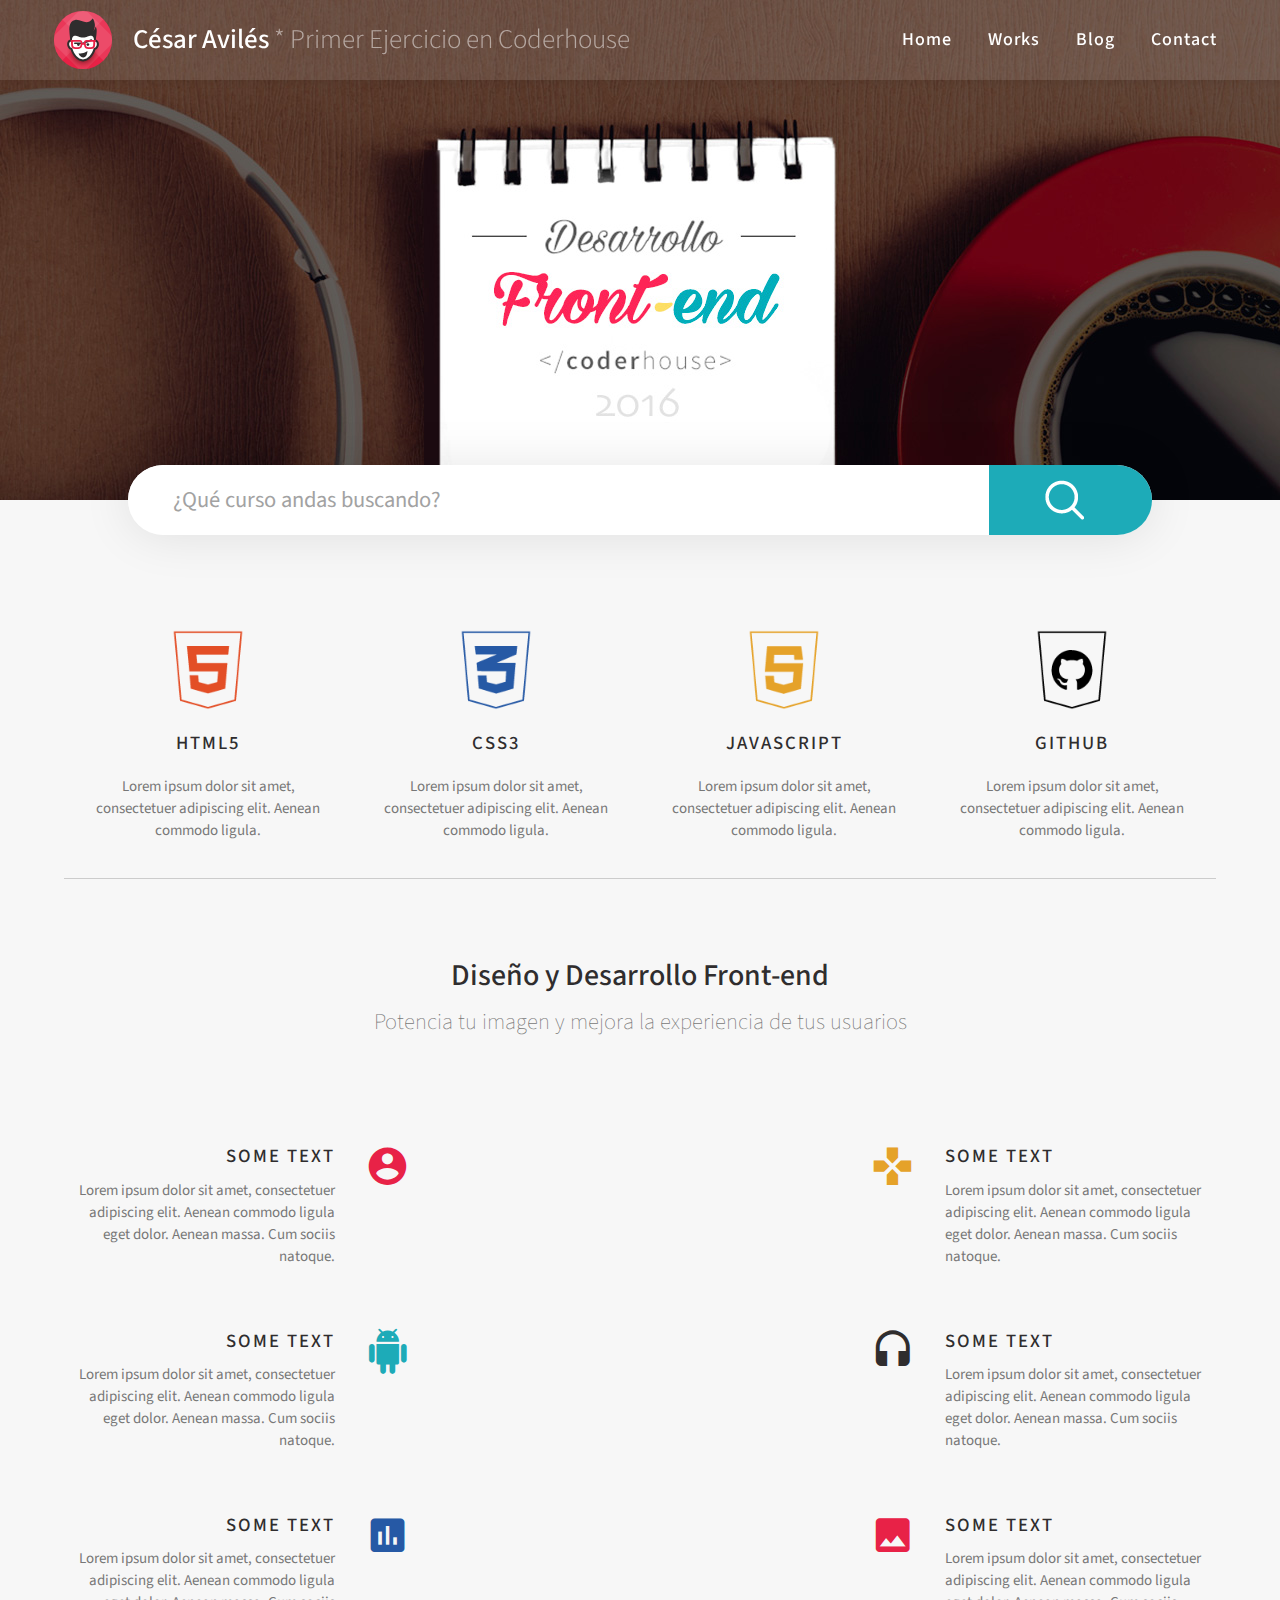
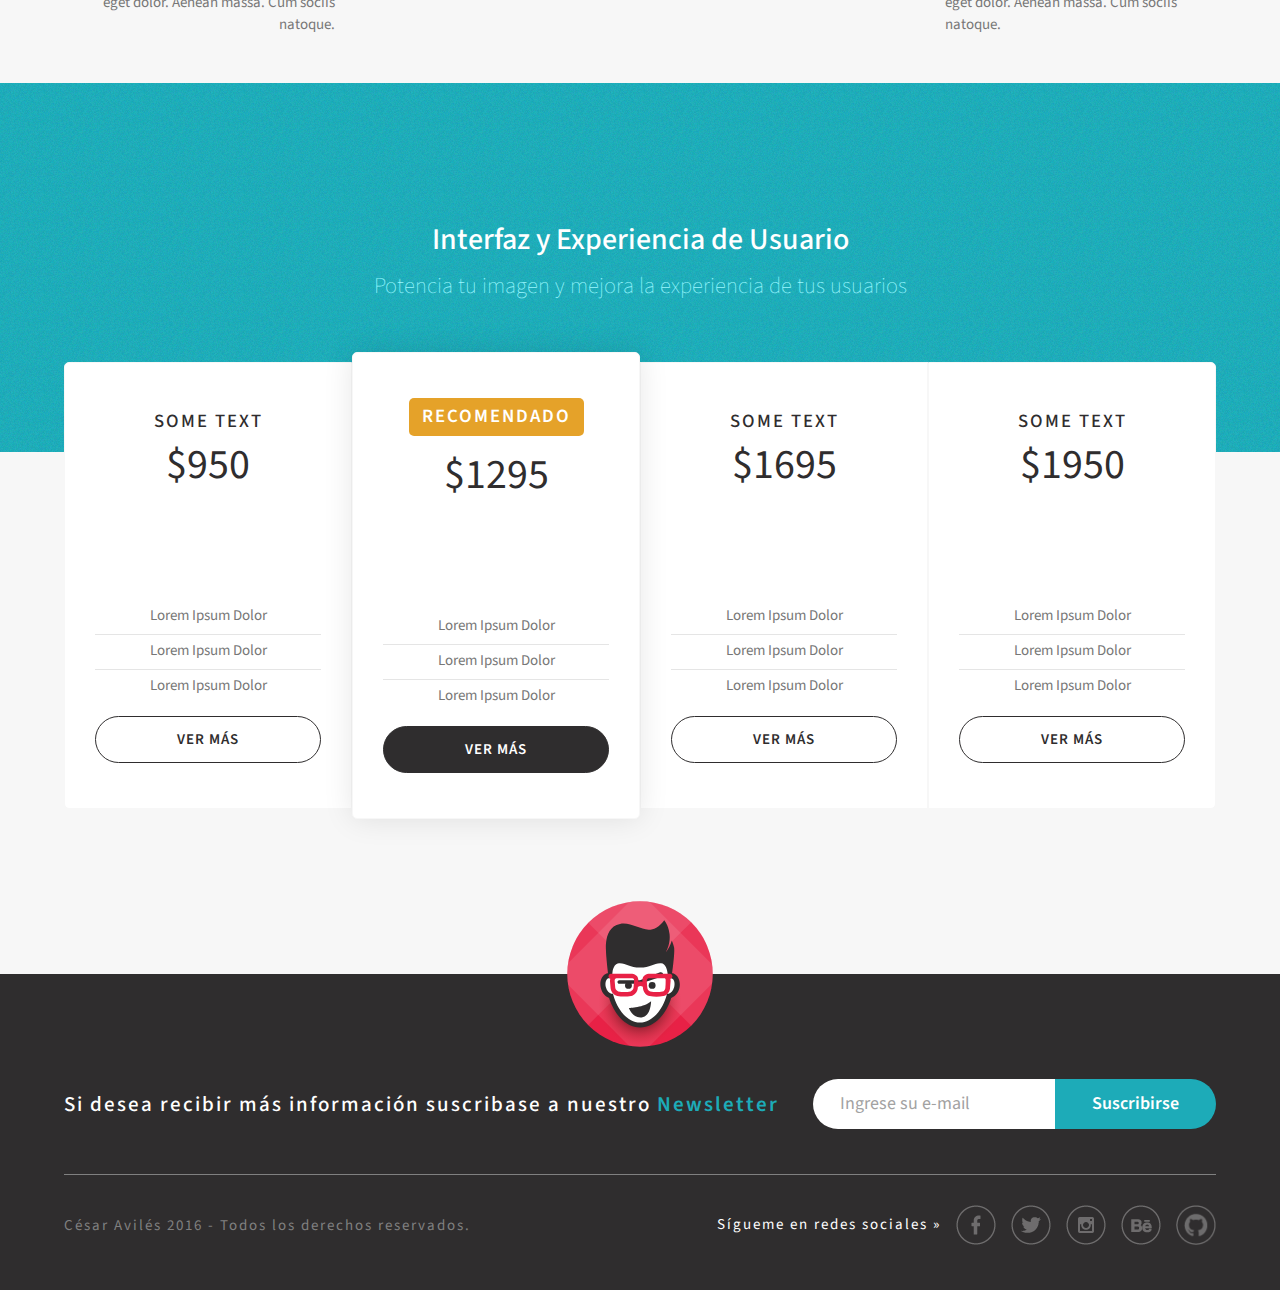
<file: index.html>
<!DOCTYPE html>
<html lang="es">

    <head>
        <meta charset="utf-8">
        <title>César Avilés | Coderhouse 2016</title>
        <meta name="description" content="Primer ejercicio de Front-end en Coderhouse 2016">
        
    <!--FAVICON-->
    <link rel="shortcut icon" href="img/favicon.png">
    <!--FAVICON-->
        
    <!--STYLE CSS-->
    <link rel="stylesheet" href="css/style.css">
    <link rel="stylesheet" href="css/generales.css">
    <link rel="stylesheet" href="css/animate.css">
    <link rel="stylesheet" href="fonts/fonts.css">
    <!--STYLE CSS-->
     
    <!--JS-->
    <script src="https://code.jquery.com/jquery-3.1.0.min.js"></script>
    <!--efecto menu scroll-->
    <script src="js/efecto-menu.js"></script>
        
        <!-- Open Graph data -->
        <meta property="og:url"content="https://grafiaviles.github.io/ejercicio-4-terminal/"/>
        <meta property="og:type"content="website"/>
        <meta property="og:site_name"content="César Avilés - Coderhouse 2016"/>
    
        <meta property="og:title"content="Desarrollo Front-End - Coderhouse 2016"/>
        <meta property="og:description"content="Este es el primer ejercicio de diseño de interfaz & desarrollo front-end en Coderhouse 2016"/>
    
        <meta property="og:image" content="http://laescala.cl/images/img--opengraph.png"/>
        <meta property="og:image:height" content="700"/>
        <meta property="og:image:width" content="700"/>
        <!-- Open Graph data -->
        
        <!-- Open Google Share -->
        <meta itemprop="name" content="César Avilés - Coderhouse 2016">
        <meta itemprop="description" content="Este es el primer ejercicio de diseño de interfaz & desarrollo front-end en Coderhouse 2016">
        <meta itemprop="image" content="http://laescala.cl/images/img--opengraph.png">
        <!-- End Google Share -->
    
    </head>

<body>

    <!--Abre Header-->
    <header class="efecto-menu">
        
            <!--Abre logotipo-->
            <figure class="logotipo clearfix">
            <a href="#"><img src="img/icon-grafiaviles.svg" alt="Grafiaviles"></a>
            <p>César Avilés <span><!--* Ui Designer & Developer Web--> * Primer Ejercicio en Coderhouse</span></p>
            </figure>
            <!--Cierre logotipo-->
        
            
        <nav>
            <li><a href="#">Home</a></li>
            <li><a href="https://www.github.com/grafiaviles" target="_blank">Works</a></li>
            <li><a href="https://www.github.com/grafiaviles" target="_blank">Blog</a></li>
            <li><a href="https://www.github.com/grafiaviles" target="_blank">Contact</a></li>
        </nav>
       
            
    </header>
    <!--End Header-->
    
    <!--Open Cover-->
    <section class="cover"></section>
    <!--End Cover-->
    
    <!--Open Cover-->
            
            <form class="buscador" action="action-page.php">
            
                <input type="search" name="campo" autofocus placeholder="¿Qué curso andas buscando?">
        
                <input type="submit" name="buscar" class="lupa" value="">
                
            </form>
    <!--End Cover-->
    
    <!--Open Cover-->
    <section class="block servicios clearfix">
        
        <article class="item-1">
            
            <a href="https://www.github.com/grafiaviles" target="_blank">
            <figure class="icon-ima">
            <img class="init-ima" src="img/html5-inicio.png" alt="HTML5">
            <img class="end-ima" src="img/html5-end.png" alt="HTML5">
            </figure>
            </a>
            
            <h3>HTML5</h3>
            
            <p>
            Lorem ipsum dolor sit amet, consectetuer adipiscing elit. Aenean commodo ligula.
            </p>
            
        </article>
        
        <article class="item-1">
            
            <a href="https://www.github.com/grafiaviles" target="_blank">
            <figure class="icon-ima">
            <img class="init-ima" src="img/css3-inicio.png" alt="HTML5">
            <img class="end-ima" src="img/css3-end.png" alt="HTML5">
            </figure>
            </a>
            
            <h3>CSS3</h3>
            
            <p>
            Lorem ipsum dolor sit amet, consectetuer adipiscing elit. Aenean commodo ligula.
            </p>
            
        </article>
        
        <article class="item-1">
            
            <a href="https://www.github.com/grafiaviles" target="_blank">
            <figure class="icon-ima">
            <img class="init-ima" src="img/js-inicio.png" alt="HTML5">
            <img class="end-ima" src="img/js-end.png" alt="HTML5">
            </figure>
            </a>
            
            <h3>JAVASCRIPT</h3>
            
            <p>
            Lorem ipsum dolor sit amet, consectetuer adipiscing elit. Aenean commodo ligula.
            </p>
            
        </article>
        
        <article class="item-1">
            
            <a href="https://www.github.com/grafiaviles" target="_blank">
            <figure class="icon-ima">
            <img class="init-ima" src="img/gh-inicio.png" alt="HTML5">
            <img class="end-ima" src="img/gh-end.png" alt="HTML5">
            </figure>
            </a>
            
            <h3>GITHUB</h3>
            
            <p>
            Lorem ipsum dolor sit amet, consectetuer adipiscing elit. Aenean commodo ligula.
            </p>
                
            
        </article>
            
    </section>
    <!--End Cover-->
    
    
    <!--Abre block 2-->
    
    <section class="block cont-phone">
        
        <hgroup>
            
            <h1>Diseño y Desarrollo Front-end</h1>
            <h2>Potencia tu imagen y mejora la experiencia de tus usuarios</h2>
            
        </hgroup>
        
        <section class="item-phone">
            
                <!--Bloque LEFT-->
                <div class="item-left">
                    
                    <!--Left Block 1-->
                    <article class="text-left clearfix">
                        
                        <div class="grupo-text-left">
                        <h3>Some Text</h3>
                        <p>Lorem ipsum dolor sit amet, consectetuer adipiscing elit. Aenean commodo ligula eget dolor. Aenean massa. Cum sociis natoque.</p>
                        </div>
                        
                        <i class="icon-account_circle iconmoon"></i>
                    
                    </article>
                    
                    <!--Left Block 2-->
                    <article class="text-left clearfix">
                        
                        <div class="grupo-text-left">
                        <h3>Some Text</h3>
                        <p>Lorem ipsum dolor sit amet, consectetuer adipiscing elit. Aenean commodo ligula eget dolor. Aenean massa. Cum sociis natoque.</p>
                        </div>
                        
                        <i class="icon-android iconmoon"></i>
                    
                    </article>
                    
                    <!--Left Block 3-->
                    <article class="text-left clearfix">
                        
                        <div class="grupo-text-left">
                        <h3>Some Text</h3>
                        <p>Lorem ipsum dolor sit amet, consectetuer adipiscing elit. Aenean commodo ligula eget dolor. Aenean massa. Cum sociis natoque.</p>
                        </div>
                        
                        <i class="icon-poll iconmoon"></i>
                    
                    </article>

                </div>


                <!--Bloque CENTER-->
                <div class="item-center">
            
                   <img class="iphone wow fadeInUp" data-wow-delay=".4s"src="img/iphone.png" alt="Phone-Graphic">
                    
                    <img class="icon-yo wow bounceIn" data-wow-delay=".4s" src="img/icon-cesar.png">
                    
                    <img class="orig-1 wow fadeInLeft" data-wow-delay=".6s" src="img/origami-1.png">
                    
                    <img class="orig-2 wow fadeInRight" data-wow-delay=".8s" src="img/origami-2.png">
            
                </div>

            
                <!--Bloque LEFT-->
                <div class="item-left">
                    
                    <!--Left Block 1-->
                    <article class="text-left text-der clearfix">
                        
                        <div class="grupo-text-der">
                        <h3>Some Text</h3>
                        <p>Lorem ipsum dolor sit amet, consectetuer adipiscing elit. Aenean commodo ligula eget dolor. Aenean massa. Cum sociis natoque.</p>
                        </div>
                        
                        <i class="icon-games iconmoon"></i>
                        
                    </article>
                    
                    <!--Left Block 2-->
                    <article class="text-left text-der clearfix">
                        
                        
                        <div class="grupo-text-der">
                        <h3>Some Text</h3>
                        <p>Lorem ipsum dolor sit amet, consectetuer adipiscing elit. Aenean commodo ligula eget dolor. Aenean massa. Cum sociis natoque.</p>
                        </div>
                        
                        <i class="icon-headset iconmoon"></i>
                        
                    </article>
                    
                    <!--Left Block 3-->
                    <article class="text-left text-der clearfix">
                        
                        
                        <div class="grupo-text-der">
                        <h3>Some Text</h3>
                        <p>Lorem ipsum dolor sit amet, consectetuer adipiscing elit. Aenean commodo ligula eget dolor. Aenean massa. Cum sociis natoque.</p>
                        </div>
                        
                        <i class="icon-photo iconmoon"></i>
                    
                    </article>

                </div>
        
        </section>
        
            
    </section>
    
    <!--Fin block 2-->
    
    
    
    <!--Inicio block 3-->
    <section class="block-top">
    
        <hgroup>
            
            <h1>Interfaz y Experiencia de Usuario</h1>
            <h2>Potencia tu imagen y mejora la experiencia de tus usuarios</h2>
            
        </hgroup>
        
        <section class="cont-tablas">
            
            <!--Tabla-1-->
            <article class="tabla-precio">
                
                <h3>Some Text</h3>
                <h1>$950</h1>
                
                <i class="iconos-precios icon-keyboard_voice wow fadeInUp" data-wow-delay=".2s"></i>
                
                <p>Lorem Ipsum Dolor</p>
                <p>Lorem Ipsum Dolor</p>
                <p>Lorem Ipsum Dolor</p>
                
                <a href="https://www.github.com/grafiaviles" target="_blank">
                VER MÁS
                </a>
            
            </article>
            
            <!--Tabla-2-->
            <article class="tabla-precio">
                
                <h3 class="destacado">Recomendado</h3>
                <h1>$1295</h1>
                
                <i class="iconos-precios icon-ac_unit wow fadeInUp" data-wow-delay=".4s"></i>
                
                <p>Lorem Ipsum Dolor</p>
                <p>Lorem Ipsum Dolor</p>
                <p>Lorem Ipsum Dolor</p>
                
                <a class="active-btn" href="https://www.github.com/grafiaviles" target="_blank">
                VER MÁS
                </a>
            
            </article>
            
            <!--Tabla-3-->
            <article class="tabla-precio">
                
                <h3>Some Text</h3>
                <h1>$1695</h1>
                
                <i class="iconos-precios icon-layers wow fadeInUp" data-wow-delay=".6s"></i>
                
                <p>Lorem Ipsum Dolor</p>
                <p>Lorem Ipsum Dolor</p>
                <p>Lorem Ipsum Dolor</p>
                
                <a href="https://www.github.com/grafiaviles" target="_blank">
                VER MÁS
                </a>
            
            </article>
            
            <!--Tabla-4-->
            <article class="tabla-precio">
                
                <h3>Some Text</h3>
                <h1>$1950</h1>
                
                <i class="iconos-precios icon-palette wow fadeInUp" data-wow-delay=".8s"></i>
                
                <p>Lorem Ipsum Dolor</p>
                <p>Lorem Ipsum Dolor</p>
                <p>Lorem Ipsum Dolor</p>
                
                <a href="https://www.github.com/grafiaviles" target="_blank">
                VER MÁS
                </a>
            
            </article>
            
        </section>
    
    </section>
    <!--Fin block 3-->
    
    <!--Icon down-->
    
    <!--Open Contacto-->
    <footer class="full-cont">
        
        <a href="https://www.github.com/grafiaviles" target="_blank"><img class="icon-down" src="img/icon-grafiaviles.svg"></a>
        
        <section class="center-cont">
    
            <h3>Si desea recibir más información suscribase a nuestro <mark>Newsletter</mark></h3>

            <form action="#" method="post" class="info">

                <input type="email" name="email" class="email" required autocomplete="on" placeholder="Ingrese su e-mail">

                <input type="submit" name="submit" class="btn-info" value="Suscribirse">

            </form>
            
        </section>
        
        <section class="datos">
            
            <h6>César Avilés 2016 - Todos los derechos reservados.</h6>
                
            <ul class="redes">
                
            <p>Sígueme en redes sociales »</p>
                
                <a href="https://www.facebook.com/CesarPandyAvilesCuevas" target="_blank"><img src="img/face.png" alt="Facebook"></a>
                <a href="https://twitter.com/grafiaviles" target="_blank"><img src="img/tw.png" alt="Twitter"></a>
                <a href="https://www.instagram.com/grafiaviles/" target="_blank"><img src="img/insta.png" alt="Insta"></a>
                <a href="https://www.behance.net/grafiaviles" target="_blank"><img src="img/be.png" alt="Behance"></a>
                <a href="https://www.github.com/grafiaviles" target="_blank"><img src="img/github-icon.png" alt="Github"></a>
            
            </ul>
            
            
        </section>
        
    
    </footer>
    <!--End Contacto-->
    
    
    
    
    
    
    

<script type="text/javascript" src="js/wow.min.js"></script>
<script>	
  new WOW().init();    
</script>    

           
</body>


</html>
</file>
<file: css/style.css>
@import 'https://fonts.googleapis.com/css?family=Source+Sans+Pro:300,400,600';


/*Abre Estilos Generales*/

* {
    box-sizing: border-box;
    box-sizing: -webkit-border-box;
    box-sizing: -moz-border-box;
    box-sizing: -ms-border-box;
    box-sizing: -o-border-box;
    margin: 0;
    padding: 0;
}

.clearfix:before, .clearfix:after {
    display: table;
    content: "";
}

.clearfix:after {
    clear: both;
}

body {
    font-family: 'Source Sans Pro', sans-serif;
    text-align: center;
    margin: 0;
    padding: 0;
    font-size: 15px;
    -webkit-font-smoothing: antialiased;
	-moz-osx-font-smoothing: grayscale;
    background-color: #f7f7f7;
    height: 100vh;
    display: flex;
    display: -webkit-flex;
    flex-wrap: wrap;
}

header, section, article, aside, div, nav, footer, hgroup, figure, menu, main, summary, figcaption, img {
    display: block;
}


h1, h3 {
    color: #2f2d2e;
}

h1 {
    font-size: 2em;
    font-weight: 500;
    padding-bottom: .3em;
}

h2 {
    font-size: 1.5em;
    font-weight: lighter;
    color: #777777;
}

h3 {
    font-size: 1.25em;
    font-weight: 500;
    letter-spacing: 2px;
    text-transform: uppercase;
}

a {
    text-decoration: none;
    transition: all .4s ease;
    color: #777777;
    font-weight: normal;
}

a:link {
    color: white;
}

p {
    font-size: 1em;
    color: #777777;
    line-height: 22px;
    font-weight: normal;
}

img {
    width: 100%;
    position: relative;
    -webkit-user-select: none;
    -ms-user-select: none;
    user-select: none;
    -webkit-user-drag: none;
    user-drag: none;
}

hgroup {
    width: 100%;
    margin-bottom: 5em;
    min-width: 960px;
}

section, article, div, aside, nav, figure, img, hgroup, footer, header, summary, span {
    display: block;
}

/*Abre Header*/



header {
    width: 100%;
    min-width: 960px;
    box-shadow: 0 0 10px rgba(0, 0, 0, .1);
    -webkit-box-shadow: 0 0 10px rgba(0, 0, 0, .1);
    display: flex;
    display: -webkit-flex /* Safari */;
    display: -moz-flex;
    display: -ms-flex;
    display: -o-flex;
    justify-content: space-between;
    align-items: center;
    padding: 0 3em;
    position: fixed;
    z-index: 1000 !important;
    background-color: rgba(255, 255, 255, 0.1);
    transition: all .4s ease-in-out;
    
}

header .logotipo {
    display: flex;
    display: -webkit-flex;
    display: -moz-flex;
    display: -ms-flex;
    display: -o-flex;
    justify-content: flex-start;
    align-items: center;
    flex: auto;
}

header .logotipo img {
    width: 76px;
    height: 60px;
    margin-right: .8em;
    transition: all .4s ease-in-out;
}

header .logotipo p {
    text-align: left;
    font-size: 1.8em;
    font-weight: 500;
    color: white;
    transition: all .4s ease-in-out;
}

header .logotipo p span {
    font-size: 1em;
    font-weight: 300;
    color: rgba(255, 255, 255, 0.51);
    display: inline-block;
}

header nav {
    position: relative;
    
}

header nav li {
    float: left;
    list-style: none;
}

header nav li a {
    line-height: 80px;
    padding: 0 1em;
    font-size: 1.2em;
    letter-spacing: 1px;
    font-weight: 500;
    color: white;
    transition: all .4s ease;
    display: block;
}

header nav li a:hover {
    box-shadow: 0 -5px 0 0 #e82247 inset;
}

.menu-fixed {
    background-color: #2f2d2e;
}

.menu-fixed nav li a {
    line-height: 65px;
    font-size: 1.1em;
}

.menu-fixed nav li a:hover {
    box-shadow: 0 -5px 0 0 #e82247 inset;
    color: white;
}

.menu-fixed .logotipo img {
    width: 50px;
    height: 50px;
    margin-right: 1em;
    transform: rotate(360deg);
    -webkit-transform: rotate(360deg);
}

.menu-fixed .logotipo p {
    font-size: 1.3em;
    
}

/*Abre Cover*/

.cover {
    width: 100%;
    min-width: 960px;
    background-image: url(../img/cover.jpg);
    height: 500px;
    background-attachment: fixed;
    background-repeat: no-repeat;
    background-position: center top;
}

/* Abre buscador */

.buscador {
    width: 80%;
    min-width: 960px;
    max-width: 1280px;
    height: 70px;
    background-color: #f5f5f5;
    margin: auto;
    display: flex;
    display: -webkit-flex;
    display: -moz-flex;
    display: -ms-flex;
    display: -o-flex;
    justify-content: center;
    align-items: center;
    position: relative;
    top: -35px;
    box-shadow: 0 0 50px rgba(0, 0, 0, 0.1);
    border-radius: 50px;
}

.buscador input[type="search"] {
    width: 80%;
    height: 70px;
    margin: 0;
    background-color: white;
    border: none;
    font-size: 1.5em;
    padding-left: 2em;
    color: #777777;
    border-radius: 50px 0 0 50px;
    transition: all .4s ease;
}

.buscador input[type="search"]:focus {
    width: 100%;
}

.buscador input[type="submit"] {
    width: 20%;
    height: 70px;
    border-radius: 0 50px 50px 0;
    -webkit-appearance: button;
    -moz-appearance: button;
    -ms-appearance: button;
    -o-appearance: button;
    cursor: pointer;
    border: none;
    font-family: 'Source Sans Pro', sans-serif;
    font-weight: 400;
    background-color: #1DABB8;
    color: white;
    margin: 0;
    transition: all .4s ease;
}

.buscador input[type="submit"]:hover {
    background-color: #e82247;
}

.buscador input[class="lupa"] {
    background-image: url(../img/lupa.png);
    background-repeat: no-repeat;
    background-position: 45% 50%;
}

/**::-webkit-input-placeholder {
    color: #bcbcbc;
}

*::-moz-input-placeholder {
    color: #bcbcbc;
}

*::-ms-input-placeholder {
    color: #bcbcbc;
}*/

input::-webkit-input-placeholder {
  color: #a2a2a2;
}
input:-moz-placeholder {
  color: #a2a2a2;
}
input:-ms-input-placeholder {
  color: #a2a2a2;
}




/* Abre Servicios */

.block {
    width: 100%;
    margin: auto;
}

.servicios {
    padding-top: 4em;
    padding-bottom: 5em;
    width: 90%;
    max-width: 1280px;
    min-width: 960px;
    background-color: #f7f7f7;
    display: flex;
    display: -webkit-flex;
    display: -moz-flex;
    display: -ms-flex;
    display: -o-flex;
    justify-content: space-between;
    align-items: center;
}

.servicios .item-1 {
    display: flex;
    display: -webkit-flex;
    flex-direction: column;
    align-items: center;
    justify-content: center;
    padding: 0 2em;
    padding-bottom: 2.5em;
    box-shadow: 0 -1px 0 #ccc inset;
    transition: all .6s ease;
    cursor: pointer;
    position: relative;
}

.servicios .item-1 .icon-ima {
    display: block;
    position: relative;
    width: 80px;
    height: 100px;
}

.servicios .item-1 .icon-ima img {
    width: 80px;
    height: 80px;
    transition: .6s ease;
    position: absolute;
}

.servicios .item-1 .icon-ima .end-ima {
    opacity: 0;
}

.servicios .item-1:hover {
    box-shadow: 0 -3px 0 #2f2d2e inset;
}

.servicios .item-1:hover .end-ima {
    opacity: 1;
    transform: scale(0.8);
    -webkit-transform: scale(0.8);
    -moz-transform: scale(0.8);
    -ms-transform: scale(0.8);
    -o-transform: scale(0.8);
}

.servicios .item-1:hover .init-ima {
    opacity: 0;
    transform: scale(1.1);
    -webkit-transform: scale(1.1);
    -moz-transform: scale(1.1);
    -ms-transform: scale(1.1);
    -o-transform: scale(1.1);
}



.servicios .item-1 h3 {
    margin-bottom: 1em;   
}

/* Abre conteido para phone */

.cont-phone {
    width: 90%;
    max-width: 1280px;
    min-width: 960px;
    display: flex;
    display: -webkit-flex;
    display: -moz-flex;
    display: -ms-flex;
    display: -o-flex;
    flex-direction: column;
    justify-content: flex-start;
    align-items: center;
}

.item-phone {
    display: flex;
    display: -webkit-flex;
    display: -moz-flex;
    display: -ms-flex;
    display: -o-flex;
    width: 100%;
    justify-content: space-between;
    align-items: flex-start;
}

.item-phone .item-left {
    width: 30%;
    display: flex;
    flex-direction: column;
    justify-content: flex-start;
    align-items: flex-end;
    padding-top: 2em;
}

.item-phone .item-left .text-left {
    width: 100%;
    margin-bottom: 4em;
    position: relative;
    display: flex;
    display: -webkit-flex;
    justify-content: flex-start;
    align-items: flex-start;
    transition: all .4s ease;
    cursor: pointer;
}

.item-phone .item-left .text-left:hover {
    transform: translateX(20px);
    -webkit-transform: translateX(20px);
    -moz-transform: translateX(20px);
    -ms-transform: translateX(20px);
    -o-transform: translateX(20px);
}

/*Open Item Derecho*/

.item-phone .item-left .text-der {
    flex-direction: row-reverse;

}

.item-phone .item-left .text-der .grupo-text-der {
    text-align: left; 
    margin-left: 2em;
}

.item-phone .item-left .text-der:hover {
    transform: translateX(-20px);
    -webkit-transform: translateX(-20px);
    -moz-transform: translateX(-20px);
    -ms-transform: translateX(-20px);
    -o-transform: translateX(-20px);
}

/*.item-phone .item-left .text-left:hover .iconmoon {
    transform: rotate(360deg);
    -webkit-transform: rotate(360deg);
    -moz-transform: rotate(360deg);
    -ms-transform: rotate(360deg);
    -o-transform: rotate(360deg);
}*/

/*End Item Derecho*/

.item-phone .item-left .text-left .grupo-text-left {
    padding-right: 2em;
    text-align: right;
}

    .item-phone .item-left .text-left .grupo-text-left h3, .item-phone .item-left .text-left .grupo-text-der h3 {
        margin-bottom: .5em;
    }


.item-phone .item-left .text-left .iconmoon {
    font-size: 3em;
    transition: all .4s ease;
}

    .item-phone .item-left .text-left i.icon-account_circle {
        color: #e82247;
        
    }

    .item-phone .item-left .text-left i.icon-android {
        color: #1DABB8;
    }

    .item-phone .item-left .text-left i.icon-poll {
        color: #2659a5;
    }

    .item-phone .item-left .text-der i.icon-photo {
        color: #e82247;
        
    }

    .item-phone .item-left .text-der i.icon-headset {
        color: #2f2d2e;
    }

    .item-phone .item-left .text-der i.icon-games {
        color: #e5a229;
    }


/*Abre Imagen Phone*/ 

.item-center {
    width: 40%;
    display: flex;
    display: -webkit-flex;
    align-items: center;
    justify-content: center;
    position: relative;
    z-index: 10;
}

.item-center img.iphone {
    width: 409px;
    height: 725px;
}

.item-center img.icon-yo {
    width: 200px;
    height: 200px;
    position: absolute;
    top: 290px;
    left: 75px;
    z-index: 20;
}

.item-center img.orig-1 {
    width: 97px;
    height: 104px;
    position: absolute;
    bottom: 150px;
    left: 190px;
    z-index: 20;
}

.item-center img.orig-2 {
    width: 151px;
    height: 161px;
    position: absolute;
    bottom: 10px;
    right: 80px;
    z-index: 20;
    cursor: pointer;
}


/*Abre Block Top*/

.block-top {
    width: 100%;
    margin: auto;
    position: relative;
    top: -155px;
}


.block-top hgroup {
    background-color: #1DABB8;
    margin-bottom: 0;
    padding: 9em 0 10em 0;
    background-image: url(../img/text.png);
}

.block-top hgroup h1 {
    color: white;
}

.block-top hgroup h2 {
    color: #9bf7ff;
}


/*Abre Tablas de Precios*/

.cont-tablas {
    display: flex;
    display: -webkit-flex;
    justify-content: space-between;
    align-items: center;
    position: relative;
    width: 90%;
    margin: auto;
    max-width: 1280px;
    min-width: 960px;
    top: -100px;
    z-index: 100;
}

.cont-tablas .tabla-precio {
    background-color: white;
    width: 25%;
    padding: 3em 2em;
    min-width: 200px;
    transition: all .4s ease;
    border: solid 1px #f7f7f7;

}

.cont-tablas .tabla-precio:nth-child(1) {
    border-radius: 5px 0 0 5px;
}

.cont-tablas .tabla-precio:nth-child(4) {
    border-radius: 0 5px 5px 0;
}

.cont-tablas .tabla-precio:nth-child(2) {
    box-shadow: 0 0 30px rgba(0, 0, 0, .1);
    -webkit-box-shadow: 0 0 30px rgba(0, 0, 0, .1);
    -moz-box-shadow: 0 0 30px rgba(0, 0, 0, .1);
    -ms-box-shadow: 0 0 30px rgba(0, 0, 0, .1);
    -o-box-shadow: 0 0 30px rgba(0, 0, 0, .1);
    z-index: 10;
    border-radius: 5px;
}

.cont-tablas .tabla-precio:hover {
    box-shadow: 0 0 30px rgba(0, 0, 0, .1);
    -webkit-box-shadow: 0 0 30px rgba(0, 0, 0, .1);
    -moz-box-shadow: 0 0 30px rgba(0, 0, 0, .1);
    -ms-box-shadow: 0 0 30px rgba(0, 0, 0, .1);
    -o-box-shadow: 0 0 30px rgba(0, 0, 0, .1);
    transform: translateY(-20px);
    -webkit-transform: translateY(-20px);
    -moz-transform: translateY(-20px);
    -ms-transform: translateY(-20px);
    -o-transform: translateY(-20px);
    z-index: 20;
    border-radius: 5px;
}


.cont-tablas .tabla-precio h1 {
    font-size: 2.8em;
    font-weight: 400;
    padding-bottom: .2em;
}

.cont-tablas .tabla-precio .destacado {
    background-color: #e5a229;
    color: white;
    line-height: 2em;
    width: 175px;
    margin: auto;
    margin-bottom: .5em;
    border-radius: 5px;
    font-weight: 600;
}

.cont-tablas .tabla-precio .iconos-precios {
    font-size: 3em;
    padding: .5em;
    display: inline-block;
    margin: auto;
    margin-bottom: .2em;
    border-radius: 50%;
    border: 1px solid transparent;
    background-color: #fafafa;
    transition: all .4s ease;
}

.cont-tablas .tabla-precio i.icon-palette {
    color: #e82247;
}

.cont-tablas .tabla-precio i.icon-layers {
    color: #2659a5;
}

.cont-tablas .tabla-precio i.icon-keyboard_voice {
    color: #1DABB8;
}

.cont-tablas .tabla-precio i.icon-ac_unit {
    color: #e5a229; 
}

.cont-tablas .tabla-precio:hover .iconos-precios {
    border: 1px solid #1DABB8; 
    color: #1DABB8;
    background-color: white;
}


.cont-tablas .tabla-precio p {
    margin-bottom: .3em;
    border-bottom: 1px solid #e5e5e5;
    padding-bottom: .5em;
}

.cont-tablas .tabla-precio p:nth-of-type(3) {
    border-bottom: 0;
    padding-bottom: 0;
}

.cont-tablas .tabla-precio a {
    margin-top: 1em;
    width: 100%;
    border: solid 1px #2f2d2e;
    background-color: transparent;
    color: #2f2d2e;
    display: inline-block;
    line-height: 3em;
    border-radius: 30px;
    font-weight: 600;
    letter-spacing: 1px;
}

.cont-tablas .tabla-precio a:hover, .cont-tablas .tabla-precio .active-btn {
    border: solid 1px #2f2d2e;
    background-color: #2f2d2e;
    color: white;
}

.cont-tablas .tabla-precio .active-btn:hover {
    background-color: #2f2d2e;
    color: white;
}


/*Newsletter*/

.full-cont {
    background-color: #2f2d2e;
    width: 100%;
    padding: 7em 0 3em 0;
    position: relative;
    align-self: flex-end;
    background-image: url(../img/texture-2.png);
    background-position: center bottom;
    background-attachment: fixed;
    top: -100px;
}

.icon-down {
    width: 150px;
    height: 150px;
    position: absolute;
    top: -75px;
    left: 50%;
    margin-left: -75px;
    animation: shimmy 2s infinite;
    -webkit-animation: shimmy 1s infinite; /* Chrome, Safari, Opera */
    -moz-animation: shimmy 1s infinite; /* Chrome, Safari, Opera */
    animation-direction: alternate;
    -webkit-animation-direction: alternate; /* Chrome, Safari, Opera */
    -moz-animation-direction: alternate; /* Chrome, Safari, Opera */
}


@keyframes shimmy {
  0% {
    transform: translate(0, 0);    
  }
  100% {
    transform: translate(0, 20px);
  }
}

.center-cont, .datos {
    display: flex;
    display: -webkit-flex;
    justify-content: space-between;
    align-items: center;
    position: relative;
    width: 90%;
    margin: auto;
    max-width: 1280px;
    min-width: 960px;
}

.center-cont {
    padding-bottom: 3em;
    border-bottom: 1px solid gray;
    
}

.center-cont h3 {
    text-align: left;
    color: white;
    text-transform: none;
    font-size: 1.4em;
    width: 65%;
}

.center-cont h3 mark {
    background-color: transparent;
    color: #1DABB8;
    font-weight: 600;
    text-transform: none;
}

.center-cont .info {
    align-items: flex-start;
    display: flex;
    display: -webkit-flex; /* Safari */
    flex: auto;
    justify-content: flex-start;
    align-items: center;
}

.center-cont .info input.email {
    width: 60%;
    border: none;
    outline: none;
    color: #777;
    line-height: 50px;
    padding: 0 1.5em;
    font-size: 1.2em;
    border-radius: 25px 0 0 25px;
    transition: all .4s ease;
    background-color: rgba(255, 255, 255, 1);
}

.center-cont .info input.email[attribute="placeholder"]{
    color: white;
}

.center-cont .info input.email:focus {
    width: 95%;
    background-color: white;
}

.center-cont .info input.btn-info {
    font-size: 1.2em;
    line-height: 50px;
    width:  40%;
    background-color: #1DABB8;
    border: none;
    outline: none;
    color: white;
    font-weight: 600;
    border-radius: 0 25px 25px 0;
    transition: all .4s ease;
}

.center-cont .info input.btn-info:hover {
    background-color: #e82247;
}


.datos {
    padding-top: 2em;
}

.datos h6 {
    color: gray;
    font-size: 1em;
    letter-spacing: 2px;
    font-weight: normal;
}

.datos .redes {
    width: 50%;
    display: flex;
    display: -webkit-flex;
    justify-content: flex-end;
    align-items: center;
}

.datos .redes p {
    color: white;
    font-size: 1em;
    text-align: right;
    letter-spacing: 2px;
    font-weight: normal;
}

.datos .redes a img {
    width: 40px;
    height: 40px;
    margin-left: 1em;
    opacity: .3;
    transition: all .4s ease;
}

.datos .redes a img:hover {
    opacity: 1;
    transform: rotate(360deg);
    -webkit-transform: rotate(360deg);
}
</file>
<file: css/generales.css>
/** FORMULARIOS
 * 1. Correct color not being inherited.
 *    Known issue: affects color of disabled elements.
 * 2. Correct font properties not being inherited.
 * 3. Address margins set differently in Firefox 4+, Safari, and Chrome.
 */

button,
input,
optgroup,
select,
textarea {
  margin: 0; /* 3 */
  font-family: 'Source Sans Pro', sans-serif;
}

/**
 * Address `overflow` set to `hidden` in IE 8/9/10/11.
 */

button {
  overflow: visible;
}

/**
 * Address inconsistent `text-transform` inheritance for `button` and `select`.
 * All other form control elements do not inherit `text-transform` values.
 * Correct `button` style inheritance in Firefox, IE 8/9/10/11, and Opera.
 * Correct `select` style inheritance in Firefox.
 */

button,
select {
  text-transform: none;
}

/**
 * 1. Avoid the WebKit bug in Android 4.0.* where (2) destroys native `audio`
 *    and `video` controls.
 * 2. Correct inability to style clickable `input` types in iOS.
 * 3. Improve usability and consistency of cursor style between image-type
 *    `input` and others.
 */

button,
html input[type="button"], /* 1 */
input[type="reset"],
input[type="submit"] {
  -webkit-appearance: button; /* 2 */
  cursor: pointer; /* 3 */
}

/**
 * Re-set default cursor for disabled elements.
 */

button[disabled],
html input[disabled] {
  cursor: default;
}

/**
 * Remove inner padding and border in Firefox 4+.
 */

button::-moz-focus-inner,
input::-moz-focus-inner {
  border: 0;
  padding: 0;
}

/**
 * Address Firefox 4+ setting `line-height` on `input` using `!important` in
 * the UA stylesheet.
 */

input {
  line-height: normal;
  outline: none;
}

/**
 * It's recommended that you don't attempt to style these elements.
 * Firefox's implementation doesn't respect box-sizing, padding, or width.
 *
 * 1. Address box sizing set to `content-box` in IE 8/9/10.
 * 2. Remove excess padding in IE 8/9/10.
 */

input[type="checkbox"],
input[type="radio"] {
  box-sizing: border-box; /* 1 */
  padding: 0; /* 2 */
}

/**
 * Fix the cursor style for Chrome's increment/decrement buttons. For certain
 * `font-size` values of the `input`, it causes the cursor style of the
 * decrement button to change from `default` to `text`.
 */

input[type="number"]::-webkit-inner-spin-button,
input[type="number"]::-webkit-outer-spin-button {
  height: auto;
}

/**
 * 1. Address `appearance` set to `searchfield` in Safari and Chrome.
 * 2. Address `box-sizing` set to `border-box` in Safari and Chrome
 *    (include `-moz` to future-proof).
 */

input[type="search"] {
  -webkit-appearance: textfield; /* 1 */
  -moz-box-sizing: content-box;
  -webkit-box-sizing: content-box; /* 2 */
  box-sizing: content-box;
}

/**
 * Remove inner padding and search cancel button in Safari and Chrome on OS X.
 * Safari (but not Chrome) clips the cancel button when the search input has
 * padding (and `textfield` appearance).
 */

input[type="search"]::-webkit-search-cancel-button,
input[type="search"]::-webkit-search-decoration {
  -webkit-appearance: none;
}

/**
 * Define consistent border, margin, and padding.
 */

fieldset {
  border: 0;
  margin: 0 2px;
  padding: 0.35em 0.625em 0.75em;
}

/**
 * 1. Correct `color` not being inherited in IE 8/9/10/11.
 * 2. Remove padding so people aren't caught out if they zero out fieldsets.
 */

legend {
  border: 0; /* 1 */
  padding: 0; /* 2 */
}

/**
 * Remove default vertical scrollbar in IE 8/9/10/11.
 */

textarea {
  overflow: auto;
}

/**
 * Don't inherit the `font-weight` (applied by a rule above).
 * NOTE: the default cannot safely be changed in Chrome and Safari on OS X.
 */

optgroup {
  font-weight: bold;
}
</file>
<file: fonts/fonts.css>
@font-face {
  font-family: 'icomoon';
  src:  url('icomoon.eot?m27q2c');
  src:  url('icomoon.eot?m27q2c#iefix') format('embedded-opentype'),
    url('icomoon.ttf?m27q2c') format('truetype'),
    url('icomoon.woff?m27q2c') format('woff'),
    url('icomoon.svg?m27q2c#icomoon') format('svg');
  font-weight: normal;
  font-style: normal;
}

[class^="icon-"], [class*=" icon-"] {
  /* use !important to prevent issues with browser extensions that change fonts */
  font-family: 'icomoon' !important;
  speak: none;
  font-style: normal;
  font-weight: normal;
  font-variant: normal;
  text-transform: none;
  line-height: 1;

  /* Better Font Rendering =========== */
  -webkit-font-smoothing: antialiased;
  -moz-osx-font-smoothing: grayscale;
}

.icon-3d_rotation:before {
  content: "\e84d";
}
.icon-ac_unit:before {
  content: "\eb3b";
}
.icon-alarm:before {
  content: "\e855";
}
.icon-access_alarms:before {
  content: "\e191";
}
.icon-schedule:before {
  content: "\e8b5";
}
.icon-accessibility:before {
  content: "\e84e";
}
.icon-accessible:before {
  content: "\e914";
}
.icon-account_balance:before {
  content: "\e84f";
}
.icon-account_balance_wallet:before {
  content: "\e850";
}
.icon-account_box:before {
  content: "\e851";
}
.icon-account_circle:before {
  content: "\e853";
}
.icon-adb:before {
  content: "\e60e";
}
.icon-add:before {
  content: "\e145";
}
.icon-add_a_photo:before {
  content: "\e439";
}
.icon-alarm_add:before {
  content: "\e856";
}
.icon-add_alert:before {
  content: "\e003";
}
.icon-add_box:before {
  content: "\e146";
}
.icon-add_circle:before {
  content: "\e147";
}
.icon-control_point:before {
  content: "\e3ba";
}
.icon-add_location:before {
  content: "\e567";
}
.icon-add_shopping_cart:before {
  content: "\e854";
}
.icon-queue:before {
  content: "\e03c";
}
.icon-add_to_queue:before {
  content: "\e05c";
}
.icon-adjust:before {
  content: "\e39e";
}
.icon-airline_seat_flat:before {
  content: "\e630";
}
.icon-airline_seat_flat_angled:before {
  content: "\e631";
}
.icon-airline_seat_individual_suite:before {
  content: "\e632";
}
.icon-airline_seat_legroom_extra:before {
  content: "\e633";
}
.icon-airline_seat_legroom_normal:before {
  content: "\e634";
}
.icon-airline_seat_legroom_reduced:before {
  content: "\e635";
}
.icon-airline_seat_recline_extra:before {
  content: "\e636";
}
.icon-airline_seat_recline_normal:before {
  content: "\e637";
}
.icon-flight:before {
  content: "\e539";
}
.icon-airplanemode_inactive:before {
  content: "\e194";
}
.icon-airplay:before {
  content: "\e055";
}
.icon-airport_shuttle:before {
  content: "\eb3c";
}
.icon-alarm_off:before {
  content: "\e857";
}
.icon-alarm_on:before {
  content: "\e858";
}
.icon-album:before {
  content: "\e019";
}
.icon-all_inclusive:before {
  content: "\eb3d";
}
.icon-all_out:before {
  content: "\e90b";
}
.icon-android:before {
  content: "\e859";
}
.icon-announcement:before {
  content: "\e85a";
}
.icon-apps:before {
  content: "\e5c3";
}
.icon-archive:before {
  content: "\e149";
}
.icon-arrow_back:before {
  content: "\e5c4";
}
.icon-arrow_downward:before {
  content: "\e5db";
}
.icon-arrow_drop_down:before {
  content: "\e5c5";
}
.icon-arrow_drop_down_circle:before {
  content: "\e5c6";
}
.icon-arrow_drop_up:before {
  content: "\e5c7";
}
.icon-arrow_forward:before {
  content: "\e5c8";
}
.icon-arrow_upward:before {
  content: "\e5d8";
}
.icon-art_track:before {
  content: "\e060";
}
.icon-aspect_ratio:before {
  content: "\e85b";
}
.icon-poll:before {
  content: "\e801";
}
.icon-assignment:before {
  content: "\e85d";
}
.icon-assignment_ind:before {
  content: "\e85e";
}
.icon-assignment_late:before {
  content: "\e85f";
}
.icon-assignment_return:before {
  content: "\e860";
}
.icon-assignment_returned:before {
  content: "\e861";
}
.icon-assignment_turned_in:before {
  content: "\e862";
}
.icon-assistant:before {
  content: "\e39f";
}
.icon-flag:before {
  content: "\e153";
}
.icon-attach_file:before {
  content: "\e226";
}
.icon-attach_money:before {
  content: "\e227";
}
.icon-attachment:before {
  content: "\e2bc";
}
.icon-audiotrack:before {
  content: "\e3a1";
}
.icon-autorenew:before {
  content: "\e863";
}
.icon-av_timer:before {
  content: "\e01b";
}
.icon-backspace:before {
  content: "\e14a";
}
.icon-cloud_upload:before {
  content: "\e2c3";
}
.icon-battery_alert:before {
  content: "\e19c";
}
.icon-battery_charging_full:before {
  content: "\e1a3";
}
.icon-battery_std:before {
  content: "\e1a5";
}
.icon-battery_unknown:before {
  content: "\e1a6";
}
.icon-beach_access:before {
  content: "\eb3e";
}
.icon-beenhere:before {
  content: "\e52d";
}
.icon-block:before {
  content: "\e14b";
}
.icon-bluetooth:before {
  content: "\e1a7";
}
.icon-bluetooth_searching:before {
  content: "\e1aa";
}
.icon-bluetooth_connected:before {
  content: "\e1a8";
}
.icon-bluetooth_disabled:before {
  content: "\e1a9";
}
.icon-blur_circular:before {
  content: "\e3a2";
}
.icon-blur_linear:before {
  content: "\e3a3";
}
.icon-blur_off:before {
  content: "\e3a4";
}
.icon-blur_on:before {
  content: "\e3a5";
}
.icon-class:before {
  content: "\e86e";
}
.icon-turned_in:before {
  content: "\e8e6";
}
.icon-turned_in_not:before {
  content: "\e8e7";
}
.icon-border_all:before {
  content: "\e228";
}
.icon-border_bottom:before {
  content: "\e229";
}
.icon-border_clear:before {
  content: "\e22a";
}
.icon-border_color:before {
  content: "\e22b";
}
.icon-border_horizontal:before {
  content: "\e22c";
}
.icon-border_inner:before {
  content: "\e22d";
}
.icon-border_left:before {
  content: "\e22e";
}
.icon-border_outer:before {
  content: "\e22f";
}
.icon-border_right:before {
  content: "\e230";
}
.icon-border_style:before {
  content: "\e231";
}
.icon-border_top:before {
  content: "\e232";
}
.icon-border_vertical:before {
  content: "\e233";
}
.icon-branding_watermark:before {
  content: "\e06b";
}
.icon-brightness_1:before {
  content: "\e3a6";
}
.icon-brightness_2:before {
  content: "\e3a7";
}
.icon-brightness_3:before {
  content: "\e3a8";
}
.icon-brightness_4:before {
  content: "\e3a9";
}
.icon-brightness_low:before {
  content: "\e1ad";
}
.icon-brightness_medium:before {
  content: "\e1ae";
}
.icon-brightness_high:before {
  content: "\e1ac";
}
.icon-brightness_auto:before {
  content: "\e1ab";
}
.icon-broken_image:before {
  content: "\e3ad";
}
.icon-brush:before {
  content: "\e3ae";
}
.icon-bubble_chart:before {
  content: "\e6dd";
}
.icon-bug_report:before {
  content: "\e868";
}
.icon-build:before {
  content: "\e869";
}
.icon-burst_mode:before {
  content: "\e43c";
}
.icon-domain:before {
  content: "\e7ee";
}
.icon-business_center:before {
  content: "\eb3f";
}
.icon-cached:before {
  content: "\e86a";
}
.icon-cake:before {
  content: "\e7e9";
}
.icon-phone:before {
  content: "\e0cd";
}
.icon-call_end:before {
  content: "\e0b1";
}
.icon-call_made:before {
  content: "\e0b2";
}
.icon-merge_type:before {
  content: "\e252";
}
.icon-call_missed:before {
  content: "\e0b4";
}
.icon-call_missed_outgoing:before {
  content: "\e0e4";
}
.icon-call_received:before {
  content: "\e0b5";
}
.icon-call_split:before {
  content: "\e0b6";
}
.icon-call_to_action:before {
  content: "\e06c";
}
.icon-camera:before {
  content: "\e3af";
}
.icon-photo_camera:before {
  content: "\e412";
}
.icon-camera_enhance:before {
  content: "\e8fc";
}
.icon-camera_front:before {
  content: "\e3b1";
}
.icon-camera_rear:before {
  content: "\e3b2";
}
.icon-camera_roll:before {
  content: "\e3b3";
}
.icon-cancel:before {
  content: "\e5c9";
}
.icon-redeem:before {
  content: "\e8b1";
}
.icon-card_membership:before {
  content: "\e8f7";
}
.icon-card_travel:before {
  content: "\e8f8";
}
.icon-casino:before {
  content: "\eb40";
}
.icon-cast:before {
  content: "\e307";
}
.icon-cast_connected:before {
  content: "\e308";
}
.icon-center_focus_strong:before {
  content: "\e3b4";
}
.icon-center_focus_weak:before {
  content: "\e3b5";
}
.icon-change_history:before {
  content: "\e86b";
}
.icon-chat:before {
  content: "\e0b7";
}
.icon-chat_bubble:before {
  content: "\e0ca";
}
.icon-chat_bubble_outline:before {
  content: "\e0cb";
}
.icon-check:before {
  content: "\e5ca";
}
.icon-check_box:before {
  content: "\e834";
}
.icon-check_box_outline_blank:before {
  content: "\e835";
}
.icon-check_circle:before {
  content: "\e86c";
}
.icon-navigate_before:before {
  content: "\e408";
}
.icon-navigate_next:before {
  content: "\e409";
}
.icon-child_care:before {
  content: "\eb41";
}
.icon-child_friendly:before {
  content: "\eb42";
}
.icon-chrome_reader_mode:before {
  content: "\e86d";
}
.icon-close:before {
  content: "\e5cd";
}
.icon-clear_all:before {
  content: "\e0b8";
}
.icon-closed_caption:before {
  content: "\e01c";
}
.icon-wb_cloudy:before {
  content: "\e42d";
}
.icon-cloud_circle:before {
  content: "\e2be";
}
.icon-cloud_done:before {
  content: "\e2bf";
}
.icon-cloud_download:before {
  content: "\e2c0";
}
.icon-cloud_off:before {
  content: "\e2c1";
}
.icon-cloud_queue:before {
  content: "\e2c2";
}
.icon-code:before {
  content: "\e86f";
}
.icon-photo_library:before {
  content: "\e413";
}
.icon-collections_bookmark:before {
  content: "\e431";
}
.icon-palette:before {
  content: "\e40a";
}
.icon-colorize:before {
  content: "\e3b8";
}
.icon-comment:before {
  content: "\e0b9";
}
.icon-compare:before {
  content: "\e3b9";
}
.icon-compare_arrows:before {
  content: "\e915";
}
.icon-laptop:before {
  content: "\e31e";
}
.icon-confirmation_number:before {
  content: "\e638";
}
.icon-contact_mail:before {
  content: "\e0d0";
}
.icon-contact_phone:before {
  content: "\e0cf";
}
.icon-contacts:before {
  content: "\e0ba";
}
.icon-content_copy:before {
  content: "\e14d";
}
.icon-content_cut:before {
  content: "\e14e";
}
.icon-content_paste:before {
  content: "\e14f";
}
.icon-control_point_duplicate:before {
  content: "\e3bb";
}
.icon-copyright:before {
  content: "\e90c";
}
.icon-mode_edit:before {
  content: "\e254";
}
.icon-create_new_folder:before {
  content: "\e2cc";
}
.icon-payment:before {
  content: "\e8a1";
}
.icon-crop:before {
  content: "\e3be";
}
.icon-crop_16_9:before {
  content: "\e3bc";
}
.icon-crop_3_2:before {
  content: "\e3bd";
}
.icon-crop_landscape:before {
  content: "\e3c3";
}
.icon-crop_7_5:before {
  content: "\e3c0";
}
.icon-crop_din:before {
  content: "\e3c1";
}
.icon-crop_free:before {
  content: "\e3c2";
}
.icon-crop_original:before {
  content: "\e3c4";
}
.icon-crop_portrait:before {
  content: "\e3c5";
}
.icon-crop_rotate:before {
  content: "\e437";
}
.icon-crop_square:before {
  content: "\e3c6";
}
.icon-dashboard:before {
  content: "\e871";
}
.icon-data_usage:before {
  content: "\e1af";
}
.icon-date_range:before {
  content: "\e916";
}
.icon-dehaze:before {
  content: "\e3c7";
}
.icon-delete:before {
  content: "\e872";
}
.icon-delete_forever:before {
  content: "\e92b";
}
.icon-delete_sweep:before {
  content: "\e16c";
}
.icon-description:before {
  content: "\e873";
}
.icon-desktop_mac:before {
  content: "\e30b";
}
.icon-desktop_windows:before {
  content: "\e30c";
}
.icon-details:before {
  content: "\e3c8";
}
.icon-developer_board:before {
  content: "\e30d";
}
.icon-developer_mode:before {
  content: "\e1b0";
}
.icon-device_hub:before {
  content: "\e335";
}
.icon-phonelink:before {
  content: "\e326";
}
.icon-devices_other:before {
  content: "\e337";
}
.icon-dialer_sip:before {
  content: "\e0bb";
}
.icon-dialpad:before {
  content: "\e0bc";
}
.icon-directions:before {
  content: "\e52e";
}
.icon-directions_bike:before {
  content: "\e52f";
}
.icon-directions_boat:before {
  content: "\e532";
}
.icon-directions_bus:before {
  content: "\e530";
}
.icon-directions_car:before {
  content: "\e531";
}
.icon-directions_railway:before {
  content: "\e534";
}
.icon-directions_run:before {
  content: "\e566";
}
.icon-directions_transit:before {
  content: "\e535";
}
.icon-directions_walk:before {
  content: "\e536";
}
.icon-disc_full:before {
  content: "\e610";
}
.icon-dns:before {
  content: "\e875";
}
.icon-not_interested:before {
  content: "\e033";
}
.icon-do_not_disturb_alt:before {
  content: "\e611";
}
.icon-do_not_disturb_off:before {
  content: "\e643";
}
.icon-remove_circle:before {
  content: "\e15c";
}
.icon-dock:before {
  content: "\e30e";
}
.icon-done:before {
  content: "\e876";
}
.icon-done_all:before {
  content: "\e877";
}
.icon-donut_large:before {
  content: "\e917";
}
.icon-donut_small:before {
  content: "\e918";
}
.icon-drafts:before {
  content: "\e151";
}
.icon-drag_handle:before {
  content: "\e25d";
}
.icon-time_to_leave:before {
  content: "\e62c";
}
.icon-dvr:before {
  content: "\e1b2";
}
.icon-edit_location:before {
  content: "\e568";
}
.icon-eject:before {
  content: "\e8fb";
}
.icon-markunread:before {
  content: "\e159";
}
.icon-enhanced_encryption:before {
  content: "\e63f";
}
.icon-equalizer:before {
  content: "\e01d";
}
.icon-error:before {
  content: "\e000";
}
.icon-error_outline:before {
  content: "\e001";
}
.icon-euro_symbol:before {
  content: "\e926";
}
.icon-ev_station:before {
  content: "\e56d";
}
.icon-insert_invitation:before {
  content: "\e24f";
}
.icon-event_available:before {
  content: "\e614";
}
.icon-event_busy:before {
  content: "\e615";
}
.icon-event_note:before {
  content: "\e616";
}
.icon-event_seat:before {
  content: "\e903";
}
.icon-exit_to_app:before {
  content: "\e879";
}
.icon-expand_less:before {
  content: "\e5ce";
}
.icon-expand_more:before {
  content: "\e5cf";
}
.icon-explicit:before {
  content: "\e01e";
}
.icon-explore:before {
  content: "\e87a";
}
.icon-exposure:before {
  content: "\e3ca";
}
.icon-exposure_neg_1:before {
  content: "\e3cb";
}
.icon-exposure_neg_2:before {
  content: "\e3cc";
}
.icon-exposure_plus_1:before {
  content: "\e3cd";
}
.icon-exposure_plus_2:before {
  content: "\e3ce";
}
.icon-exposure_zero:before {
  content: "\e3cf";
}
.icon-extension:before {
  content: "\e87b";
}
.icon-face:before {
  content: "\e87c";
}
.icon-fast_forward:before {
  content: "\e01f";
}
.icon-fast_rewind:before {
  content: "\e020";
}
.icon-favorite:before {
  content: "\e87d";
}
.icon-favorite_border:before {
  content: "\e87e";
}
.icon-featured_play_list:before {
  content: "\e06d";
}
.icon-featured_video:before {
  content: "\e06e";
}
.icon-sms_failed:before {
  content: "\e626";
}
.icon-fiber_dvr:before {
  content: "\e05d";
}
.icon-fiber_manual_record:before {
  content: "\e061";
}
.icon-fiber_new:before {
  content: "\e05e";
}
.icon-fiber_pin:before {
  content: "\e06a";
}
.icon-fiber_smart_record:before {
  content: "\e062";
}
.icon-get_app:before {
  content: "\e884";
}
.icon-file_upload:before {
  content: "\e2c6";
}
.icon-filter:before {
  content: "\e3d3";
}
.icon-filter_1:before {
  content: "\e3d0";
}
.icon-filter_2:before {
  content: "\e3d1";
}
.icon-filter_3:before {
  content: "\e3d2";
}
.icon-filter_4:before {
  content: "\e3d4";
}
.icon-filter_5:before {
  content: "\e3d5";
}
.icon-filter_6:before {
  content: "\e3d6";
}
.icon-filter_7:before {
  content: "\e3d7";
}
.icon-filter_8:before {
  content: "\e3d8";
}
.icon-filter_9:before {
  content: "\e3d9";
}
.icon-filter_9_plus:before {
  content: "\e3da";
}
.icon-filter_b_and_w:before {
  content: "\e3db";
}
.icon-filter_center_focus:before {
  content: "\e3dc";
}
.icon-filter_drama:before {
  content: "\e3dd";
}
.icon-filter_frames:before {
  content: "\e3de";
}
.icon-terrain:before {
  content: "\e564";
}
.icon-filter_list:before {
  content: "\e152";
}
.icon-filter_none:before {
  content: "\e3e0";
}
.icon-filter_tilt_shift:before {
  content: "\e3e2";
}
.icon-filter_vintage:before {
  content: "\e3e3";
}
.icon-find_in_page:before {
  content: "\e880";
}
.icon-find_replace:before {
  content: "\e881";
}
.icon-fingerprint:before {
  content: "\e90d";
}
.icon-first_page:before {
  content: "\e5dc";
}
.icon-fitness_center:before {
  content: "\eb43";
}
.icon-flare:before {
  content: "\e3e4";
}
.icon-flash_auto:before {
  content: "\e3e5";
}
.icon-flash_off:before {
  content: "\e3e6";
}
.icon-flash_on:before {
  content: "\e3e7";
}
.icon-flight_land:before {
  content: "\e904";
}
.icon-flight_takeoff:before {
  content: "\e905";
}
.icon-flip:before {
  content: "\e3e8";
}
.icon-flip_to_back:before {
  content: "\e882";
}
.icon-flip_to_front:before {
  content: "\e883";
}
.icon-folder:before {
  content: "\e2c7";
}
.icon-folder_open:before {
  content: "\e2c8";
}
.icon-folder_shared:before {
  content: "\e2c9";
}
.icon-folder_special:before {
  content: "\e617";
}
.icon-font_download:before {
  content: "\e167";
}
.icon-format_align_center:before {
  content: "\e234";
}
.icon-format_align_justify:before {
  content: "\e235";
}
.icon-format_align_left:before {
  content: "\e236";
}
.icon-format_align_right:before {
  content: "\e237";
}
.icon-format_bold:before {
  content: "\e238";
}
.icon-format_clear:before {
  content: "\e239";
}
.icon-format_color_fill:before {
  content: "\e23a";
}
.icon-format_color_reset:before {
  content: "\e23b";
}
.icon-format_color_text:before {
  content: "\e23c";
}
.icon-format_indent_decrease:before {
  content: "\e23d";
}
.icon-format_indent_increase:before {
  content: "\e23e";
}
.icon-format_italic:before {
  content: "\e23f";
}
.icon-format_line_spacing:before {
  content: "\e240";
}
.icon-format_list_bulleted:before {
  content: "\e241";
}
.icon-format_list_numbered:before {
  content: "\e242";
}
.icon-format_paint:before {
  content: "\e243";
}
.icon-format_quote:before {
  content: "\e244";
}
.icon-format_shapes:before {
  content: "\e25e";
}
.icon-format_size:before {
  content: "\e245";
}
.icon-format_strikethrough:before {
  content: "\e246";
}
.icon-format_textdirection_l_to_r:before {
  content: "\e247";
}
.icon-format_textdirection_r_to_l:before {
  content: "\e248";
}
.icon-format_underlined:before {
  content: "\e249";
}
.icon-question_answer:before {
  content: "\e8af";
}
.icon-forward:before {
  content: "\e154";
}
.icon-forward_10:before {
  content: "\e056";
}
.icon-forward_30:before {
  content: "\e057";
}
.icon-forward_5:before {
  content: "\e058";
}
.icon-free_breakfast:before {
  content: "\eb44";
}
.icon-fullscreen:before {
  content: "\e5d0";
}
.icon-fullscreen_exit:before {
  content: "\e5d1";
}
.icon-functions:before {
  content: "\e24a";
}
.icon-g_translate:before {
  content: "\e927";
}
.icon-games:before {
  content: "\e021";
}
.icon-gavel:before {
  content: "\e90e";
}
.icon-gesture:before {
  content: "\e155";
}
.icon-gif:before {
  content: "\e908";
}
.icon-goat:before {
  content: "\e900";
}
.icon-golf_course:before {
  content: "\eb45";
}
.icon-my_location:before {
  content: "\e55c";
}
.icon-location_searching:before {
  content: "\e1b7";
}
.icon-location_disabled:before {
  content: "\e1b6";
}
.icon-star:before {
  content: "\e838";
}
.icon-gradient:before {
  content: "\e3e9";
}
.icon-grain:before {
  content: "\e3ea";
}
.icon-graphic_eq:before {
  content: "\e1b8";
}
.icon-grid_off:before {
  content: "\e3eb";
}
.icon-grid_on:before {
  content: "\e3ec";
}
.icon-people:before {
  content: "\e7fb";
}
.icon-group_add:before {
  content: "\e7f0";
}
.icon-group_work:before {
  content: "\e886";
}
.icon-hd:before {
  content: "\e052";
}
.icon-hdr_off:before {
  content: "\e3ed";
}
.icon-hdr_on:before {
  content: "\e3ee";
}
.icon-hdr_strong:before {
  content: "\e3f1";
}
.icon-hdr_weak:before {
  content: "\e3f2";
}
.icon-headset:before {
  content: "\e310";
}
.icon-headset_mic:before {
  content: "\e311";
}
.icon-healing:before {
  content: "\e3f3";
}
.icon-hearing:before {
  content: "\e023";
}
.icon-help:before {
  content: "\e887";
}
.icon-help_outline:before {
  content: "\e8fd";
}
.icon-high_quality:before {
  content: "\e024";
}
.icon-highlight:before {
  content: "\e25f";
}
.icon-highlight_off:before {
  content: "\e888";
}
.icon-restore:before {
  content: "\e8b3";
}
.icon-home:before {
  content: "\e88a";
}
.icon-hot_tub:before {
  content: "\eb46";
}
.icon-local_hotel:before {
  content: "\e549";
}
.icon-hourglass_empty:before {
  content: "\e88b";
}
.icon-hourglass_full:before {
  content: "\e88c";
}
.icon-http:before {
  content: "\e902";
}
.icon-lock:before {
  content: "\e897";
}
.icon-photo:before {
  content: "\e410";
}
.icon-image_aspect_ratio:before {
  content: "\e3f5";
}
.icon-import_contacts:before {
  content: "\e0e0";
}
.icon-import_export:before {
  content: "\e0c3";
}
.icon-important_devices:before {
  content: "\e912";
}
.icon-inbox:before {
  content: "\e156";
}
.icon-indeterminate_check_box:before {
  content: "\e909";
}
.icon-info:before {
  content: "\e88e";
}
.icon-info_outline:before {
  content: "\e88f";
}
.icon-input:before {
  content: "\e890";
}
.icon-insert_comment:before {
  content: "\e24c";
}
.icon-insert_drive_file:before {
  content: "\e24d";
}
.icon-tag_faces:before {
  content: "\e420";
}
.icon-link:before {
  content: "\e157";
}
.icon-invert_colors:before {
  content: "\e891";
}
.icon-invert_colors_off:before {
  content: "\e0c4";
}
.icon-iso:before {
  content: "\e3f6";
}
.icon-keyboard:before {
  content: "\e312";
}
.icon-keyboard_arrow_down:before {
  content: "\e313";
}
.icon-keyboard_arrow_left:before {
  content: "\e314";
}
.icon-keyboard_arrow_right:before {
  content: "\e315";
}
.icon-keyboard_arrow_up:before {
  content: "\e316";
}
.icon-keyboard_backspace:before {
  content: "\e317";
}
.icon-keyboard_capslock:before {
  content: "\e318";
}
.icon-keyboard_hide:before {
  content: "\e31a";
}
.icon-keyboard_return:before {
  content: "\e31b";
}
.icon-keyboard_tab:before {
  content: "\e31c";
}
.icon-keyboard_voice:before {
  content: "\e31d";
}
.icon-kitchen:before {
  content: "\eb47";
}
.icon-label:before {
  content: "\e892";
}
.icon-label_outline:before {
  content: "\e893";
}
.icon-language:before {
  content: "\e894";
}
.icon-laptop_chromebook:before {
  content: "\e31f";
}
.icon-laptop_mac:before {
  content: "\e320";
}
.icon-laptop_windows:before {
  content: "\e321";
}
.icon-last_page:before {
  content: "\e5dd";
}
.icon-open_in_new:before {
  content: "\e89e";
}
.icon-layers:before {
  content: "\e53b";
}
.icon-layers_clear:before {
  content: "\e53c";
}
.icon-leak_add:before {
  content: "\e3f8";
}
.icon-leak_remove:before {
  content: "\e3f9";
}
.icon-lens:before {
  content: "\e3fa";
}
.icon-library_books:before {
  content: "\e02f";
}
.icon-library_music:before {
  content: "\e030";
}
.icon-lightbulb_outline:before {
  content: "\e90f";
}
.icon-line_style:before {
  content: "\e919";
}
.icon-line_weight:before {
  content: "\e91a";
}
.icon-linear_scale:before {
  content: "\e260";
}
.icon-linked_camera:before {
  content: "\e438";
}
.icon-list:before {
  content: "\e896";
}
.icon-live_help:before {
  content: "\e0c6";
}
.icon-live_tv:before {
  content: "\e639";
}
.icon-local_play:before {
  content: "\e553";
}
.icon-local_airport:before {
  content: "\e53d";
}
.icon-local_atm:before {
  content: "\e53e";
}
.icon-local_bar:before {
  content: "\e540";
}
.icon-local_cafe:before {
  content: "\e541";
}
.icon-local_car_wash:before {
  content: "\e542";
}
.icon-local_convenience_store:before {
  content: "\e543";
}
.icon-restaurant_menu:before {
  content: "\e561";
}
.icon-local_drink:before {
  content: "\e544";
}
.icon-local_florist:before {
  content: "\e545";
}
.icon-local_gas_station:before {
  content: "\e546";
}
.icon-shopping_cart:before {
  content: "\e8cc";
}
.icon-local_hospital:before {
  content: "\e548";
}
.icon-local_laundry_service:before {
  content: "\e54a";
}
.icon-local_library:before {
  content: "\e54b";
}
.icon-local_mall:before {
  content: "\e54c";
}
.icon-theaters:before {
  content: "\e8da";
}
.icon-local_offer:before {
  content: "\e54e";
}
.icon-local_parking:before {
  content: "\e54f";
}
.icon-local_pharmacy:before {
  content: "\e550";
}
.icon-local_pizza:before {
  content: "\e552";
}
.icon-print:before {
  content: "\e8ad";
}
.icon-local_shipping:before {
  content: "\e558";
}
.icon-local_taxi:before {
  content: "\e559";
}
.icon-location_city:before {
  content: "\e7f1";
}
.icon-location_off:before {
  content: "\e0c7";
}
.icon-room:before {
  content: "\e8b4";
}
.icon-lock_open:before {
  content: "\e898";
}
.icon-lock_outline:before {
  content: "\e899";
}
.icon-looks:before {
  content: "\e3fc";
}
.icon-looks_3:before {
  content: "\e3fb";
}
.icon-looks_4:before {
  content: "\e3fd";
}
.icon-looks_5:before {
  content: "\e3fe";
}
.icon-looks_6:before {
  content: "\e3ff";
}
.icon-looks_one:before {
  content: "\e400";
}
.icon-looks_two:before {
  content: "\e401";
}
.icon-sync:before {
  content: "\e627";
}
.icon-loupe:before {
  content: "\e402";
}
.icon-low_priority:before {
  content: "\e16d";
}
.icon-loyalty:before {
  content: "\e89a";
}
.icon-mail_outline:before {
  content: "\e0e1";
}
.icon-map:before {
  content: "\e55b";
}
.icon-markunread_mailbox:before {
  content: "\e89b";
}
.icon-memory:before {
  content: "\e322";
}
.icon-menu:before {
  content: "\e5d2";
}
.icon-message:before {
  content: "\e0c9";
}
.icon-mic:before {
  content: "\e029";
}
.icon-mic_none:before {
  content: "\e02a";
}
.icon-mic_off:before {
  content: "\e02b";
}
.icon-mms:before {
  content: "\e618";
}
.icon-mode_comment:before {
  content: "\e253";
}
.icon-monetization_on:before {
  content: "\e263";
}
.icon-money_off:before {
  content: "\e25c";
}
.icon-monochrome_photos:before {
  content: "\e403";
}
.icon-mood_bad:before {
  content: "\e7f3";
}
.icon-more:before {
  content: "\e619";
}
.icon-more_horiz:before {
  content: "\e5d3";
}
.icon-more_vert:before {
  content: "\e5d4";
}
.icon-motorcycle:before {
  content: "\e91b";
}
.icon-mouse:before {
  content: "\e323";
}
.icon-move_to_inbox:before {
  content: "\e168";
}
.icon-movie_creation:before {
  content: "\e404";
}
.icon-movie_filter:before {
  content: "\e43a";
}
.icon-multiline_chart:before {
  content: "\e6df";
}
.icon-music_note:before {
  content: "\e405";
}
.icon-music_video:before {
  content: "\e063";
}
.icon-nature:before {
  content: "\e406";
}
.icon-nature_people:before {
  content: "\e407";
}
.icon-navigation:before {
  content: "\e55d";
}
.icon-near_me:before {
  content: "\e569";
}
.icon-network_cell:before {
  content: "\e1b9";
}
.icon-network_check:before {
  content: "\e640";
}
.icon-network_locked:before {
  content: "\e61a";
}
.icon-network_wifi:before {
  content: "\e1ba";
}
.icon-new_releases:before {
  content: "\e031";
}
.icon-next_week:before {
  content: "\e16a";
}
.icon-nfc:before {
  content: "\e1bb";
}
.icon-no_encryption:before {
  content: "\e641";
}
.icon-signal_cellular_no_sim:before {
  content: "\e1ce";
}
.icon-note:before {
  content: "\e06f";
}
.icon-note_add:before {
  content: "\e89c";
}
.icon-notifications:before {
  content: "\e7f4";
}
.icon-notifications_active:before {
  content: "\e7f7";
}
.icon-notifications_none:before {
  content: "\e7f5";
}
.icon-notifications_off:before {
  content: "\e7f6";
}
.icon-notifications_paused:before {
  content: "\e7f8";
}
.icon-offline_pin:before {
  content: "\e90a";
}
.icon-ondemand_video:before {
  content: "\e63a";
}
.icon-opacity:before {
  content: "\e91c";
}
.icon-open_in_browser:before {
  content: "\e89d";
}
.icon-open_with:before {
  content: "\e89f";
}
.icon-pages:before {
  content: "\e7f9";
}
.icon-pageview:before {
  content: "\e8a0";
}
.icon-pan_tool:before {
  content: "\e925";
}
.icon-panorama:before {
  content: "\e40b";
}
.icon-radio_button_unchecked:before {
  content: "\e836";
}
.icon-panorama_horizontal:before {
  content: "\e40d";
}
.icon-panorama_vertical:before {
  content: "\e40e";
}
.icon-panorama_wide_angle:before {
  content: "\e40f";
}
.icon-party_mode:before {
  content: "\e7fa";
}
.icon-pause:before {
  content: "\e034";
}
.icon-pause_circle_filled:before {
  content: "\e035";
}
.icon-pause_circle_outline:before {
  content: "\e036";
}
.icon-people_outline:before {
  content: "\e7fc";
}
.icon-perm_camera_mic:before {
  content: "\e8a2";
}
.icon-perm_contact_calendar:before {
  content: "\e8a3";
}
.icon-perm_data_setting:before {
  content: "\e8a4";
}
.icon-perm_device_information:before {
  content: "\e8a5";
}
.icon-person_outline:before {
  content: "\e7ff";
}
.icon-perm_media:before {
  content: "\e8a7";
}
.icon-perm_phone_msg:before {
  content: "\e8a8";
}
.icon-perm_scan_wifi:before {
  content: "\e8a9";
}
.icon-person:before {
  content: "\e7fd";
}
.icon-person_add:before {
  content: "\e7fe";
}
.icon-person_pin:before {
  content: "\e55a";
}
.icon-person_pin_circle:before {
  content: "\e56a";
}
.icon-personal_video:before {
  content: "\e63b";
}
.icon-pets:before {
  content: "\e91d";
}
.icon-phone_android:before {
  content: "\e324";
}
.icon-phone_bluetooth_speaker:before {
  content: "\e61b";
}
.icon-phone_forwarded:before {
  content: "\e61c";
}
.icon-phone_in_talk:before {
  content: "\e61d";
}
.icon-phone_iphone:before {
  content: "\e325";
}
.icon-phone_locked:before {
  content: "\e61e";
}
.icon-phone_missed:before {
  content: "\e61f";
}
.icon-phone_paused:before {
  content: "\e620";
}
.icon-phonelink_erase:before {
  content: "\e0db";
}
.icon-phonelink_lock:before {
  content: "\e0dc";
}
.icon-phonelink_off:before {
  content: "\e327";
}
.icon-phonelink_ring:before {
  content: "\e0dd";
}
.icon-phonelink_setup:before {
  content: "\e0de";
}
.icon-photo_album:before {
  content: "\e411";
}
.icon-photo_filter:before {
  content: "\e43b";
}
.icon-photo_size_select_actual:before {
  content: "\e432";
}
.icon-photo_size_select_large:before {
  content: "\e433";
}
.icon-photo_size_select_small:before {
  content: "\e434";
}
.icon-picture_as_pdf:before {
  content: "\e415";
}
.icon-picture_in_picture:before {
  content: "\e8aa";
}
.icon-picture_in_picture_alt:before {
  content: "\e911";
}
.icon-pie_chart:before {
  content: "\e6c4";
}
.icon-pie_chart_outlined:before {
  content: "\e6c5";
}
.icon-pin_drop:before {
  content: "\e55e";
}
.icon-play_arrow:before {
  content: "\e037";
}
.icon-play_circle_filled:before {
  content: "\e038";
}
.icon-play_circle_outline:before {
  content: "\e039";
}
.icon-play_for_work:before {
  content: "\e906";
}
.icon-playlist_add:before {
  content: "\e03b";
}
.icon-playlist_add_check:before {
  content: "\e065";
}
.icon-playlist_play:before {
  content: "\e05f";
}
.icon-plus_one:before {
  content: "\e800";
}
.icon-polymer:before {
  content: "\e8ab";
}
.icon-pool:before {
  content: "\eb48";
}
.icon-portable_wifi_off:before {
  content: "\e0ce";
}
.icon-portrait:before {
  content: "\e416";
}
.icon-power:before {
  content: "\e63c";
}
.icon-power_input:before {
  content: "\e336";
}
.icon-power_settings_new:before {
  content: "\e8ac";
}
.icon-pregnant_woman:before {
  content: "\e91e";
}
.icon-present_to_all:before {
  content: "\e0df";
}
.icon-priority_high:before {
  content: "\e645";
}
.icon-public:before {
  content: "\e80b";
}
.icon-publish:before {
  content: "\e255";
}
.icon-queue_music:before {
  content: "\e03d";
}
.icon-queue_play_next:before {
  content: "\e066";
}
.icon-radio:before {
  content: "\e03e";
}
.icon-radio_button_checked:before {
  content: "\e837";
}
.icon-rate_review:before {
  content: "\e560";
}
.icon-receipt:before {
  content: "\e8b0";
}
.icon-recent_actors:before {
  content: "\e03f";
}
.icon-record_voice_over:before {
  content: "\e91f";
}
.icon-redo:before {
  content: "\e15a";
}
.icon-refresh:before {
  content: "\e5d5";
}
.icon-remove:before {
  content: "\e15b";
}
.icon-remove_circle_outline:before {
  content: "\e15d";
}
.icon-remove_from_queue:before {
  content: "\e067";
}
.icon-visibility:before {
  content: "\e8f4";
}
.icon-remove_shopping_cart:before {
  content: "\e928";
}
.icon-reorder:before {
  content: "\e8fe";
}
.icon-repeat:before {
  content: "\e040";
}
.icon-repeat_one:before {
  content: "\e041";
}
.icon-replay:before {
  content: "\e042";
}
.icon-replay_10:before {
  content: "\e059";
}
.icon-replay_30:before {
  content: "\e05a";
}
.icon-replay_5:before {
  content: "\e05b";
}
.icon-reply:before {
  content: "\e15e";
}
.icon-reply_all:before {
  content: "\e15f";
}
.icon-report:before {
  content: "\e160";
}
.icon-warning:before {
  content: "\e002";
}
.icon-restaurant:before {
  content: "\e56c";
}
.icon-restore_page:before {
  content: "\e929";
}
.icon-ring_volume:before {
  content: "\e0d1";
}
.icon-room_service:before {
  content: "\eb49";
}
.icon-rotate_90_degrees_ccw:before {
  content: "\e418";
}
.icon-rotate_left:before {
  content: "\e419";
}
.icon-rotate_right:before {
  content: "\e41a";
}
.icon-rounded_corner:before {
  content: "\e920";
}
.icon-router:before {
  content: "\e328";
}
.icon-rowing:before {
  content: "\e921";
}
.icon-rss_feed:before {
  content: "\e0e5";
}
.icon-rv_hookup:before {
  content: "\e642";
}
.icon-satellite:before {
  content: "\e562";
}
.icon-save:before {
  content: "\e161";
}
.icon-scanner:before {
  content: "\e329";
}
.icon-school:before {
  content: "\e80c";
}
.icon-screen_lock_landscape:before {
  content: "\e1be";
}
.icon-screen_lock_portrait:before {
  content: "\e1bf";
}
.icon-screen_lock_rotation:before {
  content: "\e1c0";
}
.icon-screen_rotation:before {
  content: "\e1c1";
}
.icon-screen_share:before {
  content: "\e0e2";
}
.icon-sd_storage:before {
  content: "\e1c2";
}
.icon-search:before {
  content: "\e8b6";
}
.icon-security:before {
  content: "\e32a";
}
.icon-select_all:before {
  content: "\e162";
}
.icon-send:before {
  content: "\e163";
}
.icon-sentiment_dissatisfied:before {
  content: "\e811";
}
.icon-sentiment_neutral:before {
  content: "\e812";
}
.icon-sentiment_satisfied:before {
  content: "\e813";
}
.icon-sentiment_very_dissatisfied:before {
  content: "\e814";
}
.icon-sentiment_very_satisfied:before {
  content: "\e815";
}
.icon-settings:before {
  content: "\e8b8";
}
.icon-settings_applications:before {
  content: "\e8b9";
}
.icon-settings_backup_restore:before {
  content: "\e8ba";
}
.icon-settings_bluetooth:before {
  content: "\e8bb";
}
.icon-settings_brightness:before {
  content: "\e8bd";
}
.icon-settings_cell:before {
  content: "\e8bc";
}
.icon-settings_ethernet:before {
  content: "\e8be";
}
.icon-settings_input_antenna:before {
  content: "\e8bf";
}
.icon-settings_input_composite:before {
  content: "\e8c1";
}
.icon-settings_input_hdmi:before {
  content: "\e8c2";
}
.icon-settings_input_svideo:before {
  content: "\e8c3";
}
.icon-settings_overscan:before {
  content: "\e8c4";
}
.icon-settings_phone:before {
  content: "\e8c5";
}
.icon-settings_power:before {
  content: "\e8c6";
}
.icon-settings_remote:before {
  content: "\e8c7";
}
.icon-settings_system_daydream:before {
  content: "\e1c3";
}
.icon-settings_voice:before {
  content: "\e8c8";
}
.icon-share:before {
  content: "\e80d";
}
.icon-shop:before {
  content: "\e8c9";
}
.icon-shop_two:before {
  content: "\e8ca";
}
.icon-shopping_basket:before {
  content: "\e8cb";
}
.icon-short_text:before {
  content: "\e261";
}
.icon-show_chart:before {
  content: "\e6e1";
}
.icon-shuffle:before {
  content: "\e043";
}
.icon-signal_cellular_4_bar:before {
  content: "\e1c8";
}
.icon-signal_cellular_connected_no_internet_4_bar:before {
  content: "\e1cd";
}
.icon-signal_cellular_null:before {
  content: "\e1cf";
}
.icon-signal_cellular_off:before {
  content: "\e1d0";
}
.icon-signal_wifi_4_bar:before {
  content: "\e1d8";
}
.icon-signal_wifi_4_bar_lock:before {
  content: "\e1d9";
}
.icon-signal_wifi_off:before {
  content: "\e1da";
}
.icon-sim_card:before {
  content: "\e32b";
}
.icon-sim_card_alert:before {
  content: "\e624";
}
.icon-skip_next:before {
  content: "\e044";
}
.icon-skip_previous:before {
  content: "\e045";
}
.icon-slideshow:before {
  content: "\e41b";
}
.icon-slow_motion_video:before {
  content: "\e068";
}
.icon-stay_primary_portrait:before {
  content: "\e0d6";
}
.icon-smoke_free:before {
  content: "\eb4a";
}
.icon-smoking_rooms:before {
  content: "\eb4b";
}
.icon-textsms:before {
  content: "\e0d8";
}
.icon-snooze:before {
  content: "\e046";
}
.icon-sort:before {
  content: "\e164";
}
.icon-sort_by_alpha:before {
  content: "\e053";
}
.icon-spa:before {
  content: "\eb4c";
}
.icon-space_bar:before {
  content: "\e256";
}
.icon-speaker:before {
  content: "\e32d";
}
.icon-speaker_group:before {
  content: "\e32e";
}
.icon-speaker_notes:before {
  content: "\e8cd";
}
.icon-speaker_notes_off:before {
  content: "\e92a";
}
.icon-speaker_phone:before {
  content: "\e0d2";
}
.icon-spellcheck:before {
  content: "\e8ce";
}
.icon-star_border:before {
  content: "\e83a";
}
.icon-star_half:before {
  content: "\e839";
}
.icon-stars:before {
  content: "\e8d0";
}
.icon-stay_primary_landscape:before {
  content: "\e0d5";
}
.icon-stop:before {
  content: "\e047";
}
.icon-stop_screen_share:before {
  content: "\e0e3";
}
.icon-storage:before {
  content: "\e1db";
}
.icon-store_mall_directory:before {
  content: "\e563";
}
.icon-straighten:before {
  content: "\e41c";
}
.icon-streetview:before {
  content: "\e56e";
}
.icon-strikethrough_s:before {
  content: "\e257";
}
.icon-style:before {
  content: "\e41d";
}
.icon-subdirectory_arrow_left:before {
  content: "\e5d9";
}
.icon-subdirectory_arrow_right:before {
  content: "\e5da";
}
.icon-subject:before {
  content: "\e8d2";
}
.icon-subscriptions:before {
  content: "\e064";
}
.icon-subtitles:before {
  content: "\e048";
}
.icon-subway:before {
  content: "\e56f";
}
.icon-supervisor_account:before {
  content: "\e8d3";
}
.icon-surround_sound:before {
  content: "\e049";
}
.icon-swap_calls:before {
  content: "\e0d7";
}
.icon-swap_horiz:before {
  content: "\e8d4";
}
.icon-swap_vert:before {
  content: "\e8d5";
}
.icon-swap_vertical_circle:before {
  content: "\e8d6";
}
.icon-switch_camera:before {
  content: "\e41e";
}
.icon-switch_video:before {
  content: "\e41f";
}
.icon-sync_disabled:before {
  content: "\e628";
}
.icon-sync_problem:before {
  content: "\e629";
}
.icon-system_update:before {
  content: "\e62a";
}
.icon-system_update_alt:before {
  content: "\e8d7";
}
.icon-tab:before {
  content: "\e8d8";
}
.icon-tab_unselected:before {
  content: "\e8d9";
}
.icon-tablet:before {
  content: "\e32f";
}
.icon-tablet_android:before {
  content: "\e330";
}
.icon-tablet_mac:before {
  content: "\e331";
}
.icon-tap_and_play:before {
  content: "\e62b";
}
.icon-text_fields:before {
  content: "\e262";
}
.icon-text_format:before {
  content: "\e165";
}
.icon-texture:before {
  content: "\e421";
}
.icon-thumb_down:before {
  content: "\e8db";
}
.icon-thumb_up:before {
  content: "\e8dc";
}
.icon-thumbs_up_down:before {
  content: "\e8dd";
}
.icon-timelapse:before {
  content: "\e422";
}
.icon-timeline:before {
  content: "\e922";
}
.icon-timer:before {
  content: "\e425";
}
.icon-timer_10:before {
  content: "\e423";
}
.icon-timer_3:before {
  content: "\e424";
}
.icon-timer_off:before {
  content: "\e426";
}
.icon-title:before {
  content: "\e264";
}
.icon-toc:before {
  content: "\e8de";
}
.icon-today:before {
  content: "\e8df";
}
.icon-toll:before {
  content: "\e8e0";
}
.icon-tonality:before {
  content: "\e427";
}
.icon-touch_app:before {
  content: "\e913";
}
.icon-toys:before {
  content: "\e332";
}
.icon-track_changes:before {
  content: "\e8e1";
}
.icon-traffic:before {
  content: "\e565";
}
.icon-train:before {
  content: "\e570";
}
.icon-tram:before {
  content: "\e571";
}
.icon-transfer_within_a_station:before {
  content: "\e572";
}
.icon-transform:before {
  content: "\e428";
}
.icon-translate:before {
  content: "\e8e2";
}
.icon-trending_down:before {
  content: "\e8e3";
}
.icon-trending_flat:before {
  content: "\e8e4";
}
.icon-trending_up:before {
  content: "\e8e5";
}
.icon-tune:before {
  content: "\e429";
}
.icon-tv:before {
  content: "\e333";
}
.icon-unarchive:before {
  content: "\e169";
}
.icon-undo:before {
  content: "\e166";
}
.icon-unfold_less:before {
  content: "\e5d6";
}
.icon-unfold_more:before {
  content: "\e5d7";
}
.icon-update:before {
  content: "\e923";
}
.icon-usb:before {
  content: "\e1e0";
}
.icon-verified_user:before {
  content: "\e8e8";
}
.icon-vertical_align_bottom:before {
  content: "\e258";
}
.icon-vertical_align_center:before {
  content: "\e259";
}
.icon-vertical_align_top:before {
  content: "\e25a";
}
.icon-vibration:before {
  content: "\e62d";
}
.icon-video_call:before {
  content: "\e070";
}
.icon-video_label:before {
  content: "\e071";
}
.icon-video_library:before {
  content: "\e04a";
}
.icon-videocam:before {
  content: "\e04b";
}
.icon-videocam_off:before {
  content: "\e04c";
}
.icon-videogame_asset:before {
  content: "\e338";
}
.icon-view_agenda:before {
  content: "\e8e9";
}
.icon-view_array:before {
  content: "\e8ea";
}
.icon-view_carousel:before {
  content: "\e8eb";
}
.icon-view_column:before {
  content: "\e8ec";
}
.icon-view_comfy:before {
  content: "\e42a";
}
.icon-view_compact:before {
  content: "\e42b";
}
.icon-view_day:before {
  content: "\e8ed";
}
.icon-view_headline:before {
  content: "\e8ee";
}
.icon-view_list:before {
  content: "\e8ef";
}
.icon-view_module:before {
  content: "\e8f0";
}
.icon-view_quilt:before {
  content: "\e8f1";
}
.icon-view_stream:before {
  content: "\e8f2";
}
.icon-view_week:before {
  content: "\e8f3";
}
.icon-vignette:before {
  content: "\e435";
}
.icon-visibility_off:before {
  content: "\e8f5";
}
.icon-voice_chat:before {
  content: "\e62e";
}
.icon-voicemail:before {
  content: "\e0d9";
}
.icon-volume_down:before {
  content: "\e04d";
}
.icon-volume_mute:before {
  content: "\e04e";
}
.icon-volume_off:before {
  content: "\e04f";
}
.icon-volume_up:before {
  content: "\e050";
}
.icon-vpn_key:before {
  content: "\e0da";
}
.icon-vpn_lock:before {
  content: "\e62f";
}
.icon-wallpaper:before {
  content: "\e1bc";
}
.icon-watch:before {
  content: "\e334";
}
.icon-watch_later:before {
  content: "\e924";
}
.icon-wb_auto:before {
  content: "\e42c";
}
.icon-wb_incandescent:before {
  content: "\e42e";
}
.icon-wb_iridescent:before {
  content: "\e436";
}
.icon-wb_sunny:before {
  content: "\e430";
}
.icon-wc:before {
  content: "\e63d";
}
.icon-web:before {
  content: "\e051";
}
.icon-web_asset:before {
  content: "\e069";
}
.icon-weekend:before {
  content: "\e16b";
}
.icon-whatshot:before {
  content: "\e80e";
}
.icon-widgets:before {
  content: "\e1bd";
}
.icon-wifi:before {
  content: "\e63e";
}
.icon-wifi_lock:before {
  content: "\e1e1";
}
.icon-wifi_tethering:before {
  content: "\e1e2";
}
.icon-work:before {
  content: "\e8f9";
}
.icon-wrap_text:before {
  content: "\e25b";
}
.icon-youtube_searched_for:before {
  content: "\e8fa";
}
.icon-zoom_in:before {
  content: "\e8ff";
}
.icon-zoom_out:before {
  content: "\e901";
}
.icon-zoom_out_map:before {
  content: "\e56b";
}
</file>
